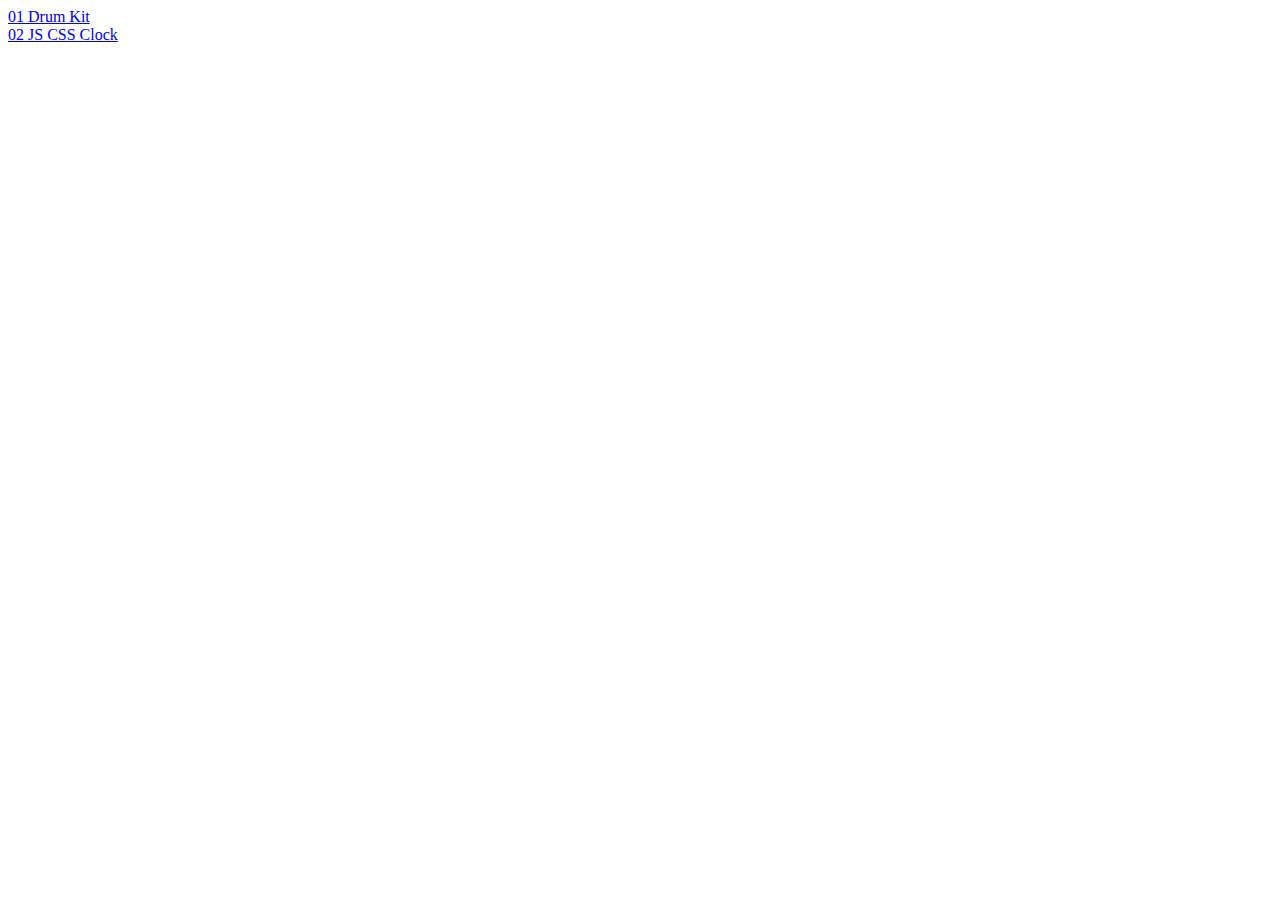
<file: index.html>
<!DOCTYPE html>
<html lang="en">
<head>
  <meta charset="UTF-8">
  <title>javascript30</title>
</head>
<body>

<div>
  <a href="./01-drum-kit/index.html">01 Drum Kit</a>
</div>
<div>
  <a href="./02-js-css-clock/index.html">02 JS CSS Clock</a>
</div>

</body>
</html>
</file>
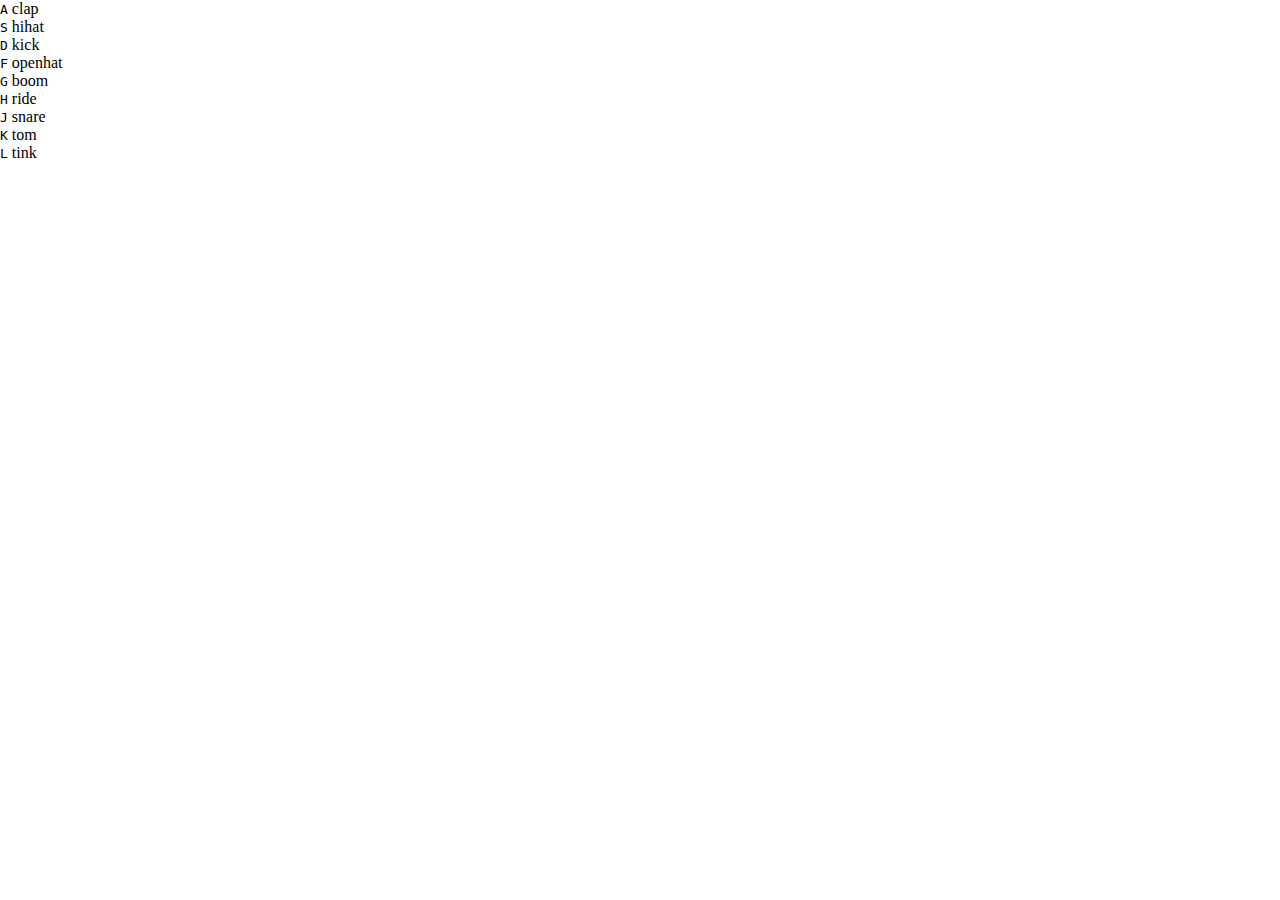
<file: 01-drum-kit/index.html>
<!DOCTYPE html>
<html lang="en">
<head>
  <meta charset="UTF-8">
  <title>01 Drum Kit</title>
  <link rel="stylesheet" href="style.css">
</head>
<body>

<div class="keys">
  <div data-key="65" class="key">
    <kbd>A</kbd>
    <span class="sound">clap</span>
  </div>
  <div data-key="83" class="key">
    <kbd>S</kbd>
    <span class="sound">hihat</span>
  </div>
  <div data-key="68" class="key">
    <kbd>D</kbd>
    <span class="sound">kick</span>
  </div>
  <div data-key="70" class="key">
    <kbd>F</kbd>
    <span class="sound">openhat</span>
  </div>
  <div data-key="71" class="key">
    <kbd>G</kbd>
    <span class="sound">boom</span>
  </div>
  <div data-key="72" class="key">
    <kbd>H</kbd>
    <span class="sound">ride</span>
  </div>
  <div data-key="74" class="key">
    <kbd>J</kbd>
    <span class="sound">snare</span>
  </div>
  <div data-key="75" class="key">
    <kbd>K</kbd>
    <span class="sound">tom</span>
  </div>
  <div data-key="76" class="key">
    <kbd>L</kbd>
    <span class="sound">tink</span>
  </div>
</div>

<audio data-key="65" src="sounds/clap.wav"></audio>
<audio data-key="83" src="sounds/hihat.wav"></audio>
<audio data-key="68" src="sounds/kick.wav"></audio>
<audio data-key="70" src="sounds/openhat.wav"></audio>
<audio data-key="71" src="sounds/boom.wav"></audio>
<audio data-key="72" src="sounds/ride.wav"></audio>
<audio data-key="74" src="sounds/snare.wav"></audio>
<audio data-key="75" src="sounds/tom.wav"></audio>
<audio data-key="76" src="sounds/tink.wav"></audio>

<script>
  function removeTransition(e) {
    if (e.propertyName !== 'transform') return;
    e.target.classList.remove('playing');
  }

  function playSound(e) {
    const audio = document.querySelector(`audio[data-key="${e.keyCode}"]`);
    if (!audio) return;
    const key = document.querySelector(`div[data-key="${e.keyCode}"]`);
    key.classList.add('playing');
    audio.currentTime = 0;
    audio.play();
  }

  const keys = Array.from(document.querySelectorAll('.key'));
  keys.forEach(key => key.addEventListener('transitionend', removeTransition));
  window.addEventListener('keydown', playSound);
</script>

</body>
</html>
</file>
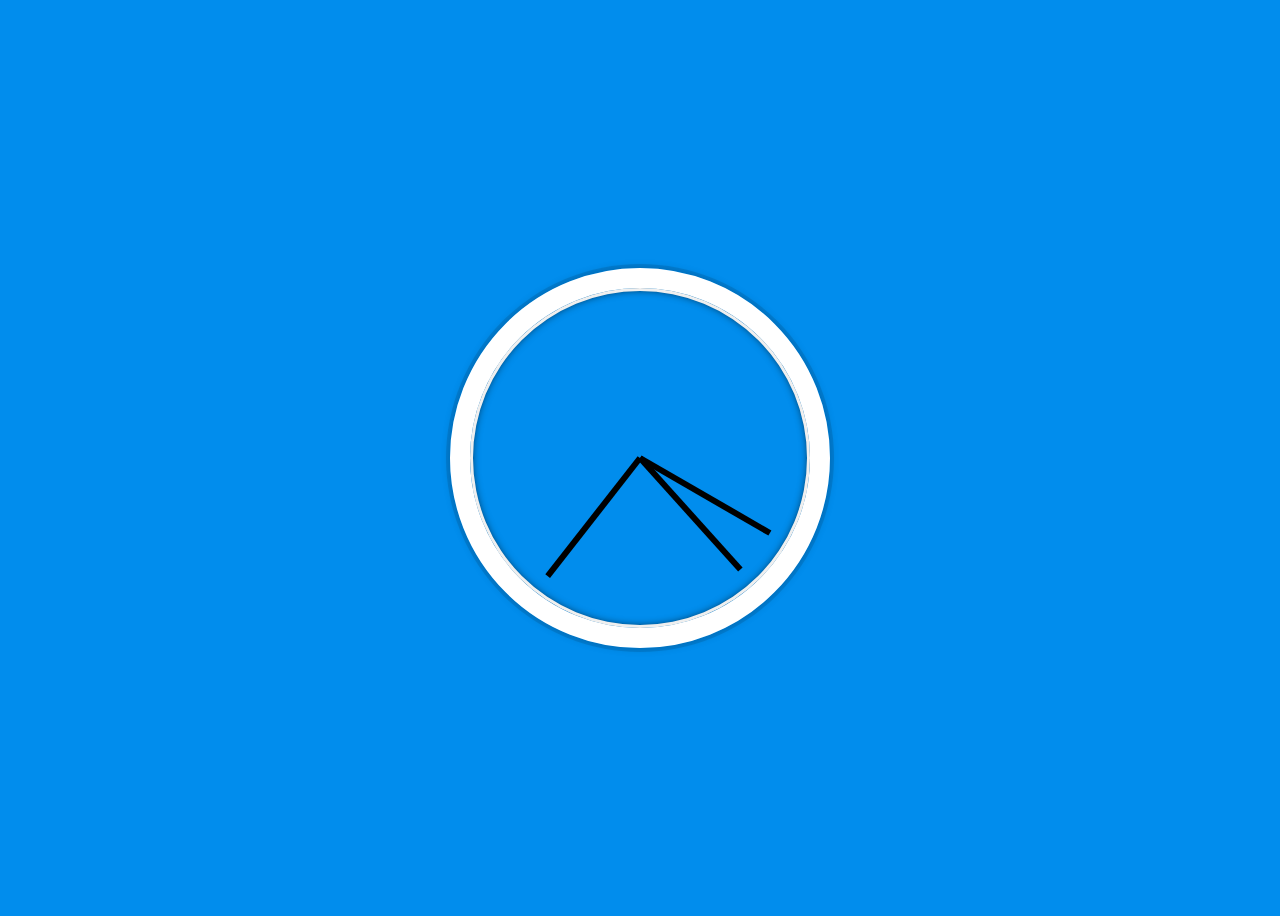
<file: 02-js-css-clock/index.html>
<!DOCTYPE html>
<html lang="en">
<head>
  <meta charset="UTF-8">
  <title>JS + CSS Clock</title>
</head>
<body>

<div class="clock">
  <div class="clock-face">
    <div class="hand hour-hand"></div>
    <div class="hand min-hand"></div>
    <div class="hand second-hand"></div>
  </div>
</div>

<style>
  html {
    background:#018DED url(http://unsplash.it/1500/1000?image=881&blur=50);
    background-size: cover;
    font-family: 'helvetica neue';
    text-align: center;
    font-size: 10px;
  }
  body {
    font-size: 2rem;
    display: flex;
    flex: 1;
    min-height: 100vh;
    align-items: center;
  }
  .clock {
    width: 30rem;
    height: 30rem;
    border: 20px solid white;
    border-radius: 50%;
    margin: 50px auto;
    position: relative;
    padding: 2rem;
    box-shadow:
      0 0 0 4px rgba(0,0,0,0.1),
      inset 0 0 0 3px #EFEFEF,
      inset 0 0 10px black,
      0 0 10px rgba(0,0,0,0.2);
  }

  .clock-face {
    position: relative;
    width: 100%;
    height: 100%;
    transform: translateY(-3px);
  }

  .hand {
    width: 50%;
    height: 6px;
    background: black;
    position: absolute;
    top: 50%;
    transform-origin: 100%;
    transform: rotate(90deg);
    transition: all 0.05s;
    transition-timing-function: cubic-bezier(0.1, 2.7, 0.58, 1);
  }
</style>

<script>
  const secondHand = document.querySelector('.second-hand');
  const minsHand = document.querySelector('.min-hand');
  const hourHand = document.querySelector('.hour-hand');

  function setDate() {
    const now = new Date();
    const seconds = now.getSeconds();
    const secondsDegrees = ((seconds / 60) * 360) + 90;
    secondHand.style.transform = `rotate(${secondsDegrees}deg)`;

    const mins = now.getMinutes();
    const minsDegrees = ((mins / 60) * 360) + ((seconds/60)*6) + 90;
    minsHand.style.transform = `rotate(${minsDegrees}deg)`;

    const hour = now.getHours();
    const hourDegrees = ((hour / 12) * 360) + ((mins/60)*30) + 90;
    hourHand.style.transform = `rotate(${hourDegrees}deg)`;
  }

  setInterval(setDate, 1000);
  setDate();
</script>

</body>
</html>
</file>
<file: 01-drum-kit/style.css>
html {
  background: url(http://i.imgur.com/b9r5sEL.jpg) bottom center;
  background-size: cover;
}

body, html {
  margin: 0;
  padding: 0;
}
</file>
